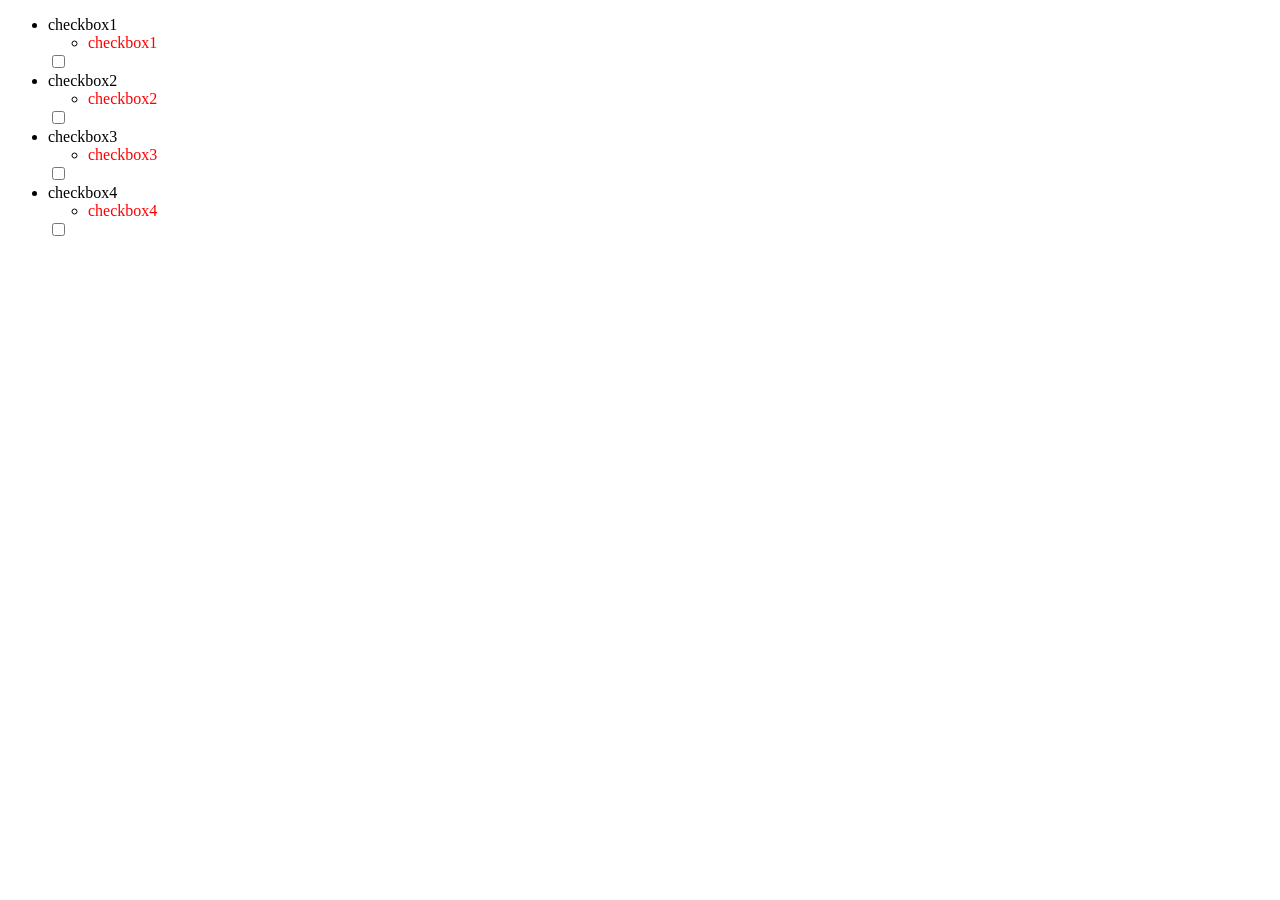
<file: to-do-list/index.html>
<!DOCTYPE html>
<html lang="en">

<head>
    <meta charset="utf-8">
    <title>Styled To-Do List</title>
    <link rel="stylesheet" href="styles.css">
</head>

<body>
<ul class="todo-list">

<li>
<label for="list1">checkbox1</label>
<ul class="sub-item">
<li><a href="#" class="sub-item-link" target="_blank">checkbox1</a></li>
</ul>
<input type="checkbox" id="list1">
</li>

<li>
<label for="list2">checkbox2</label>
<ul class="sub-item">
<li><a href="#" class="sub-item-link" target="_blank">checkbox2</a></li>
</ul>
<input type="checkbox" id="list2">
</li>

<li>
<label for="list3">checkbox3</label>
<ul class="sub-item">
<li><a href="#" class="sub-item-link" target="_blank">checkbox3</a></li>
</ul>
<input type="checkbox" id="list3">
</li>

<li>
<label for="list4">checkbox4</label>
<ul class="sub-item">
<li><a href="#" class="sub-item-link" target="_blank">checkbox4</a></li>
</ul>
<input type="checkbox" id="list4">
</li>

</ul>
</body>

</html>
</file>
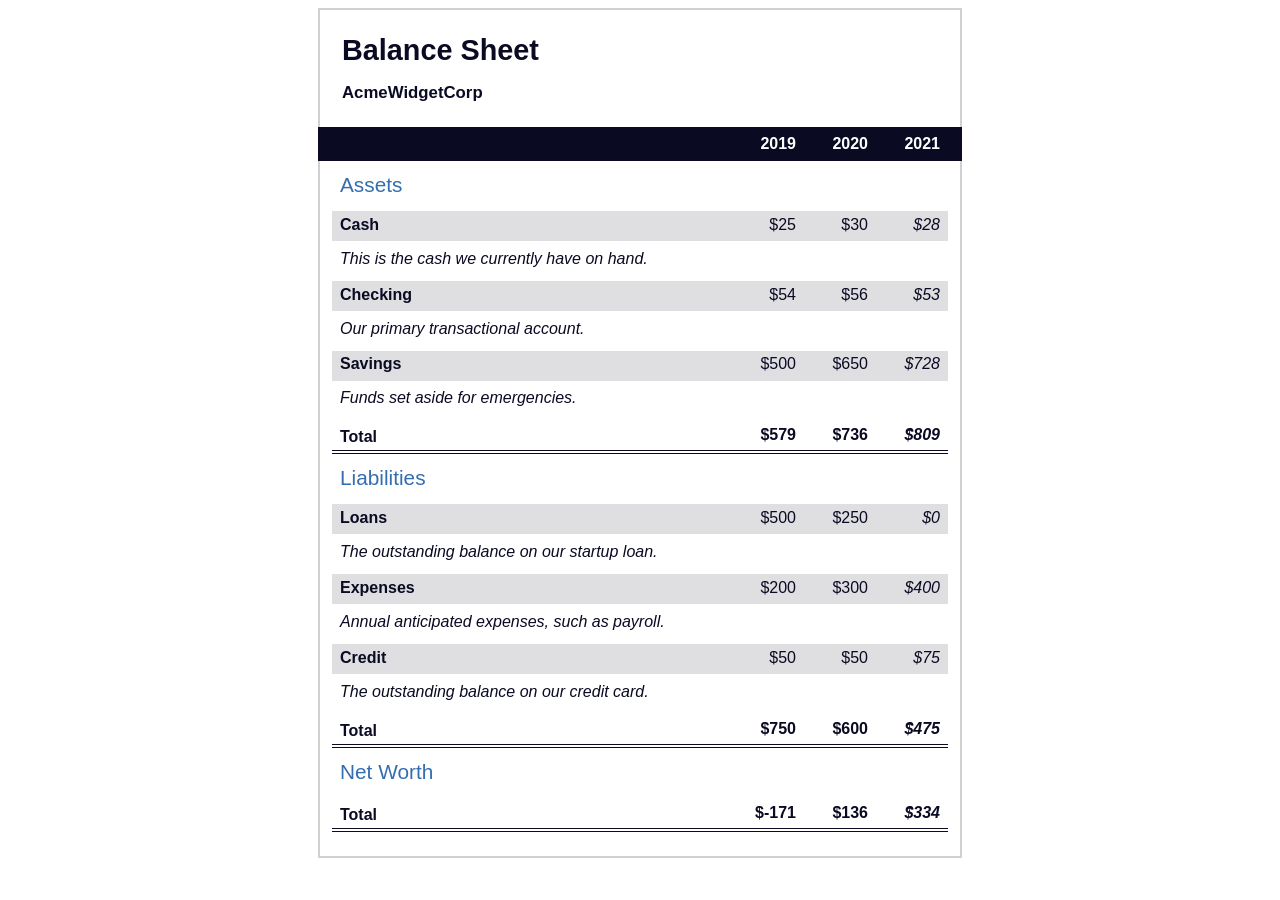
<file: workshops/balance-sheet/index.html>
<!DOCTYPE html>
<html lang="en">
  <head>
    <meta charset="UTF-8" />
    <meta name="viewport" content="width=device-width, initial-scale=1.0" />
    <title>Balance Sheet</title>
    <link rel="stylesheet" href="./styles.css" />
  </head>
  <body>
    <main>
      <section>
        <h1>
          <span class="flex">
            <span>AcmeWidgetCorp</span>
            <span>Balance Sheet</span>
          </span>
        </h1>
        <div id="years" aria-hidden="true">
          <span class="year">2019</span>
          <span class="year">2020</span>
          <span class="year">2021</span>
        </div>
        <div class="table-wrap">
          <table>
            <caption>
              Assets
            </caption>
            <thead>
              <tr>
                <td></td>
                <th><span class="sr-only year">2019</span></th>
                <th><span class="sr-only year">2020</span></th>
                <th class="current"><span class="sr-only year">2021</span></th>
              </tr>
            </thead>
            <tbody>
              <tr class="data">
                <th>Cash <span class="description">This is the cash we currently have on hand.</span></th>
                <td>$25</td>
                <td>$30</td>
                <td class="current">$28</td>
              </tr>
              <tr class="data">
                <th>Checking <span class="description">Our primary transactional account.</span></th>
                <td>$54</td>
                <td>$56</td>
                <td class="current">$53</td>
              </tr>
              <tr class="data">
                <th>Savings <span class="description">Funds set aside for emergencies.</span></th>
                <td>$500</td>
                <td>$650</td>
                <td class="current">$728</td>
              </tr>
              <tr class="total">
                <th>Total <span class="sr-only">Assets</span></th>
                <td>$579</td>
                <td>$736</td>
                <td class="current">$809</td>
              </tr>
            </tbody>
          </table>
          <table>
            <caption>
              Liabilities
            </caption>
            <thead>
              <tr>
                <td></td>
                <th><span class="sr-only">2019</span></th>
                <th><span class="sr-only">2020</span></th>
                <th><span class="sr-only">2021</span></th>
              </tr>
            </thead>
            <tbody>
              <tr class="data">
                <th>Loans <span class="description">The outstanding balance on our startup loan.</span></th>
                <td>$500</td>
                <td>$250</td>
                <td class="current">$0</td>
              </tr>
              <tr class="data">
                <th>Expenses <span class="description">Annual anticipated expenses, such as payroll.</span></th>
                <td>$200</td>
                <td>$300</td>
                <td class="current">$400</td>
              </tr>
              <tr class="data">
                <th>Credit <span class="description">The outstanding balance on our credit card.</span></th>
                <td>$50</td>
                <td>$50</td>
                <td class="current">$75</td>
              </tr>
              <tr class="total">
                <th>Total <span class="sr-only">Liabilities</span></th>
                <td>$750</td>
                <td>$600</td>
                <td class="current">$475</td>
              </tr>
            </tbody>
          </table>
          <table>
            <caption>
              Net Worth
            </caption>
            <thead>
              <tr>
                <td></td>
                <th><span class="sr-only">2019</span></th>
                <th><span class="sr-only">2020</span></th>
                <th><span class="sr-only">2021</span></th>
              </tr>
            </thead>
            <tbody>
              <tr class="total">
                <th>Total <span class="sr-only">Net Worth</span></th>
                <td>$-171</td>
                <td>$136</td>
                <td class="current">$334</td>
              </tr>
            </tbody>
          </table>
        </div>
      </section>
    </main>
  </body>
</html>
</file>
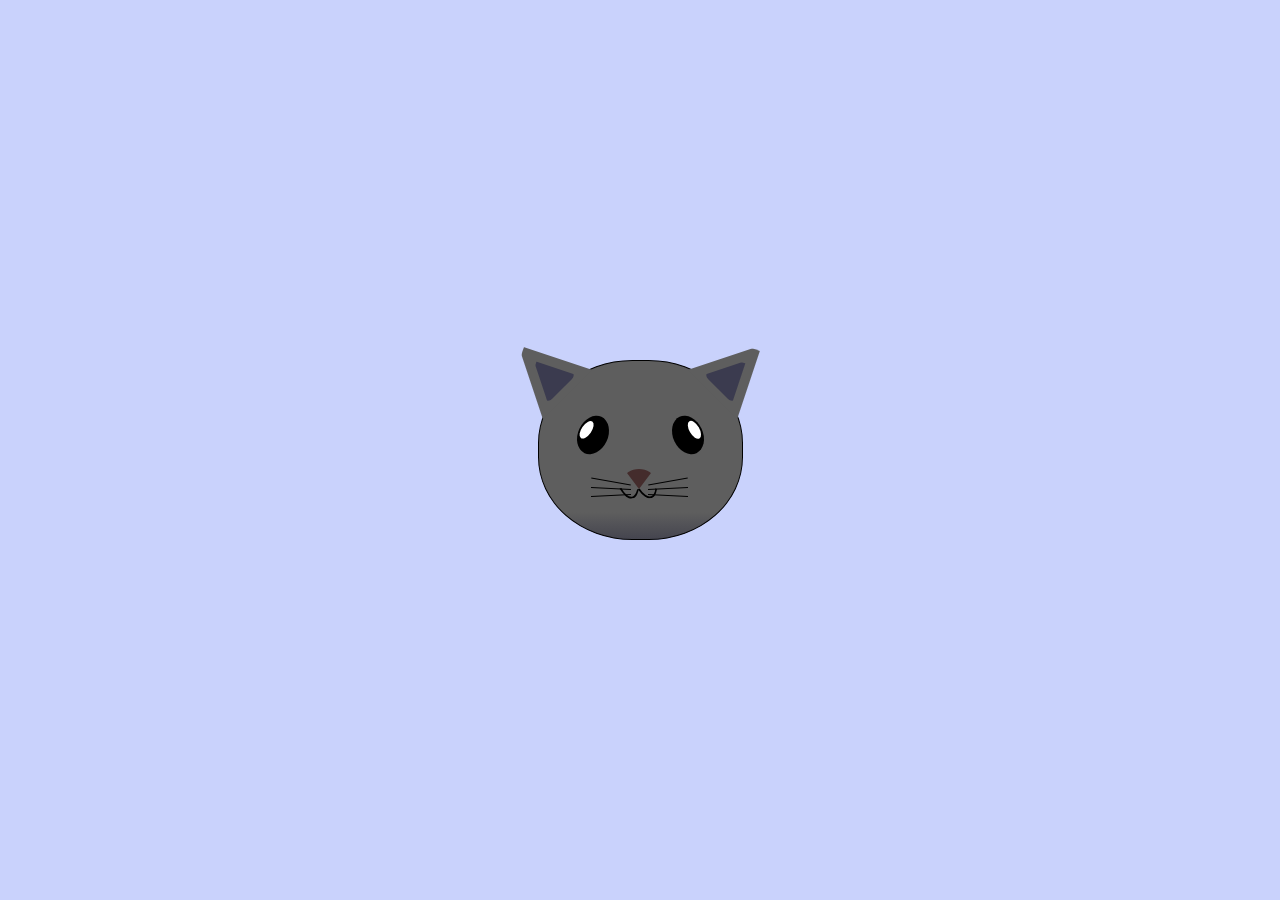
<file: workshops/cat-painting/index.html>
<!DOCTYPE html>
<html lang="en">
<head>
    <meta charset="UTF-8">
    <title>fCC Cat Painting</title>
    <link rel="stylesheet" href="./styles.css">
</head>
<body>
    <main>
      <div class="cat-head">
        <div class="cat-ears">
          <div class="cat-left-ear">
            <div class="cat-left-inner-ear"></div>
          </div>
          <div class="cat-right-ear">
            <div class="cat-right-inner-ear"></div>
          </div>
        </div>

        <div class="cat-eyes">
          <div class="cat-left-eye">
            <div class="cat-left-inner-eye"></div>
          </div>
          <div class="cat-right-eye">
            <div class="cat-right-inner-eye"></div>
          </div>
        </div>
        
        <div class="cat-nose"></div>

        <div class="cat-mouth">
          <div class="cat-mouth-line-left"></div>
          <div class="cat-mouth-line-right"></div>
        </div>

        <div class="cat-whiskers">
          <div class="cat-whiskers-left">
            <div class="cat-whisker-left-top"></div>
            <div class="cat-whisker-left-middle"></div>
            <div class="cat-whisker-left-bottom"></div>
          </div>
          <div class="cat-whiskers-right">
            <div class="cat-whisker-right-top"></div>
            <div class="cat-whisker-right-middle"></div>
            <div class="cat-whisker-right-bottom"></div>
          </div>
        </div>

      </div>
    </main>
</body>
</html>
</file>
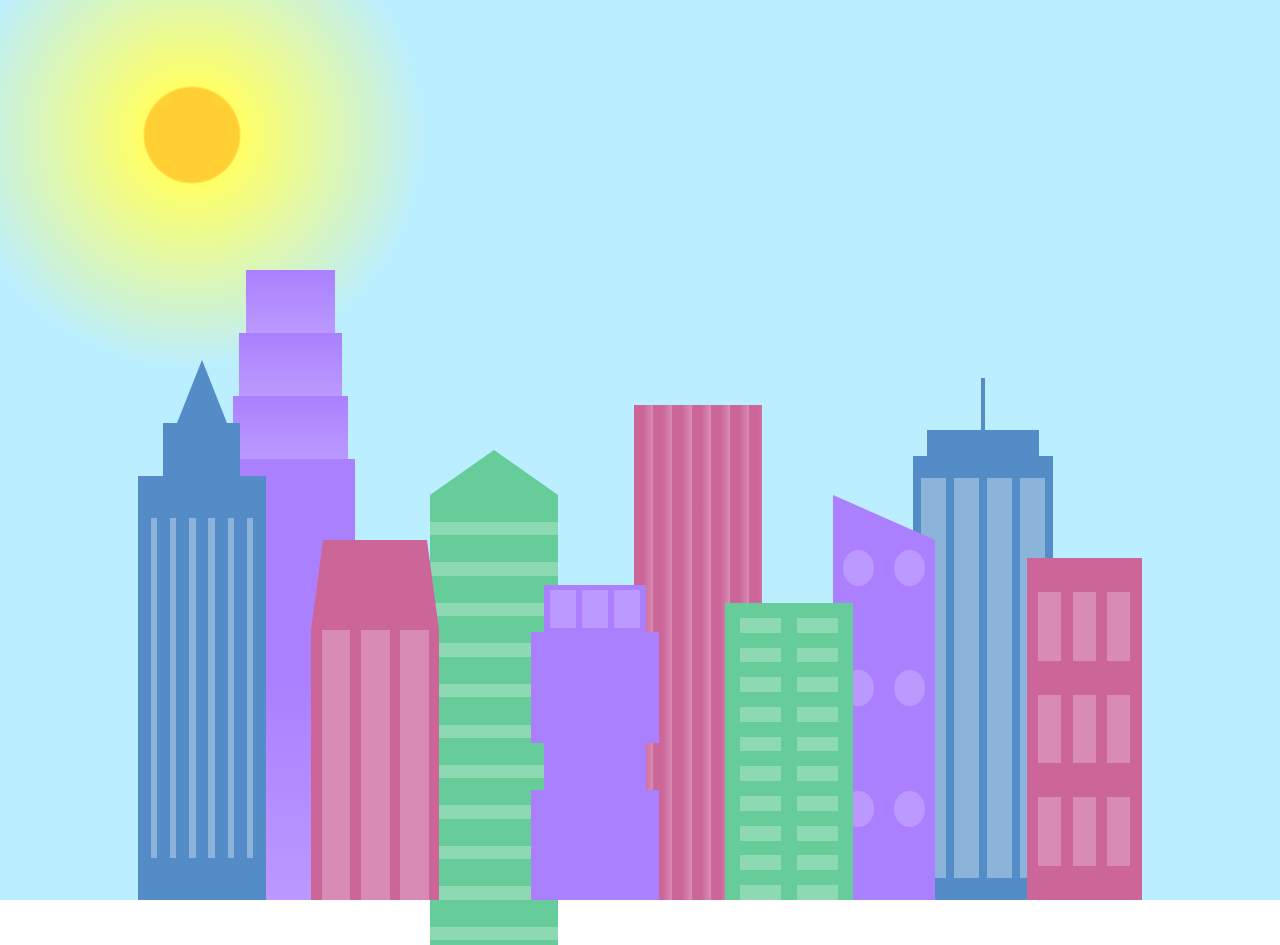
<file: workshops/city-skyline/index.html>
<!DOCTYPE html>
<html lang="en">    
  <head>
    <meta charset="UTF-8">
    <title>City Skyline</title>
    <link href="styles.css" rel="stylesheet" />   
  </head>

  <body>
    <div class="background-buildings sky">
      <div></div>
      <div></div>
      <div class="bb1 building-wrap">
        <div class="bb1a bb1-window"></div>
        <div class="bb1b bb1-window"></div>
        <div class="bb1c bb1-window"></div>
        <div class="bb1d"></div>
      </div>
      <div class="bb2">
        <div class="bb2a"></div>
        <div class="bb2b"></div>
      </div>
      <div class="bb3"></div>
      <div></div>
      <div class="bb4 building-wrap">
        <div class="bb4a"></div>
        <div class="bb4b"></div>
        <div class="bb4c window-wrap">
          <div class="bb4-window"></div>
          <div class="bb4-window"></div>
          <div class="bb4-window"></div>
          <div class="bb4-window"></div>
        </div>
      </div>
      <div></div>
      <div></div>
    </div>

    <div class="foreground-buildings">
      <div></div>
      <div></div>
      <div class="fb1 building-wrap">
        <div class="fb1a"></div>
        <div class="fb1b"></div>
        <div class="fb1c"></div>
      </div>
      <div class="fb2">
        <div class="fb2a"></div>
        <div class="fb2b window-wrap">
          <div class="fb2-window"></div>
          <div class="fb2-window"></div>
          <div class="fb2-window"></div>
        </div>
      </div>
      <div></div>
      <div class="fb3 building-wrap">
        <div class="fb3a window-wrap">
          <div class="fb3-window"></div>
          <div class="fb3-window"></div>
          <div class="fb3-window"></div>
        </div>
        <div class="fb3b"></div>
        <div class="fb3a"></div>
        <div class="fb3b"></div>
      </div>
      <div class="fb4">
        <div class="fb4a"></div>
        <div class="fb4b">
          <div class="fb4-window"></div>
          <div class="fb4-window"></div>
          <div class="fb4-window"></div>
          <div class="fb4-window"></div>
          <div class="fb4-window"></div>
          <div class="fb4-window"></div>
        </div>
      </div>
      <div class="fb5"></div>
      <div class="fb6"></div>
      <div></div>
      <div></div>
    </div>
  </body>
</html>
</file>
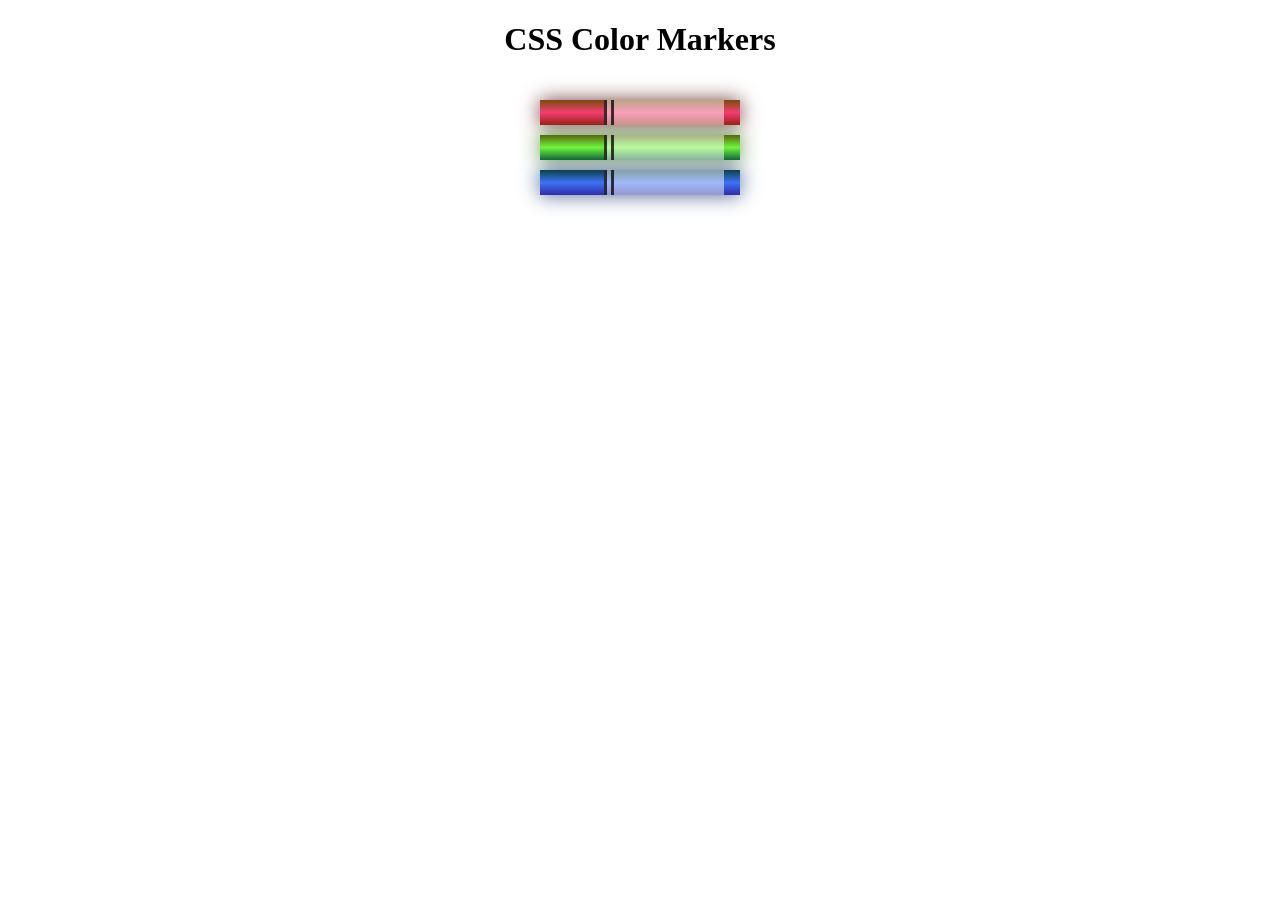
<file: workshops/colored-markers/index.html>
<!DOCTYPE html>
<html lang="en">
  <head>
    <meta charset="utf-8">
    <meta name="viewport" content="width=device-width, initial-scale=1.0">
    <title>Colored Markers</title>
    <link rel="stylesheet" href="styles.css">
  </head>
  <body>
    <h1>CSS Color Markers</h1>
    <div class="container">
      <div class="marker red">
        <div class="cap"></div>
        <div class="sleeve"></div>
      </div>
      <div class="marker green">
        <div class="cap"></div>
        <div class="sleeve"></div>
      </div>
      <div class="marker blue">
        <div class="cap"></div>
        <div class="sleeve"></div>
      </div>
    </div>
  </body>
</html>
</file>
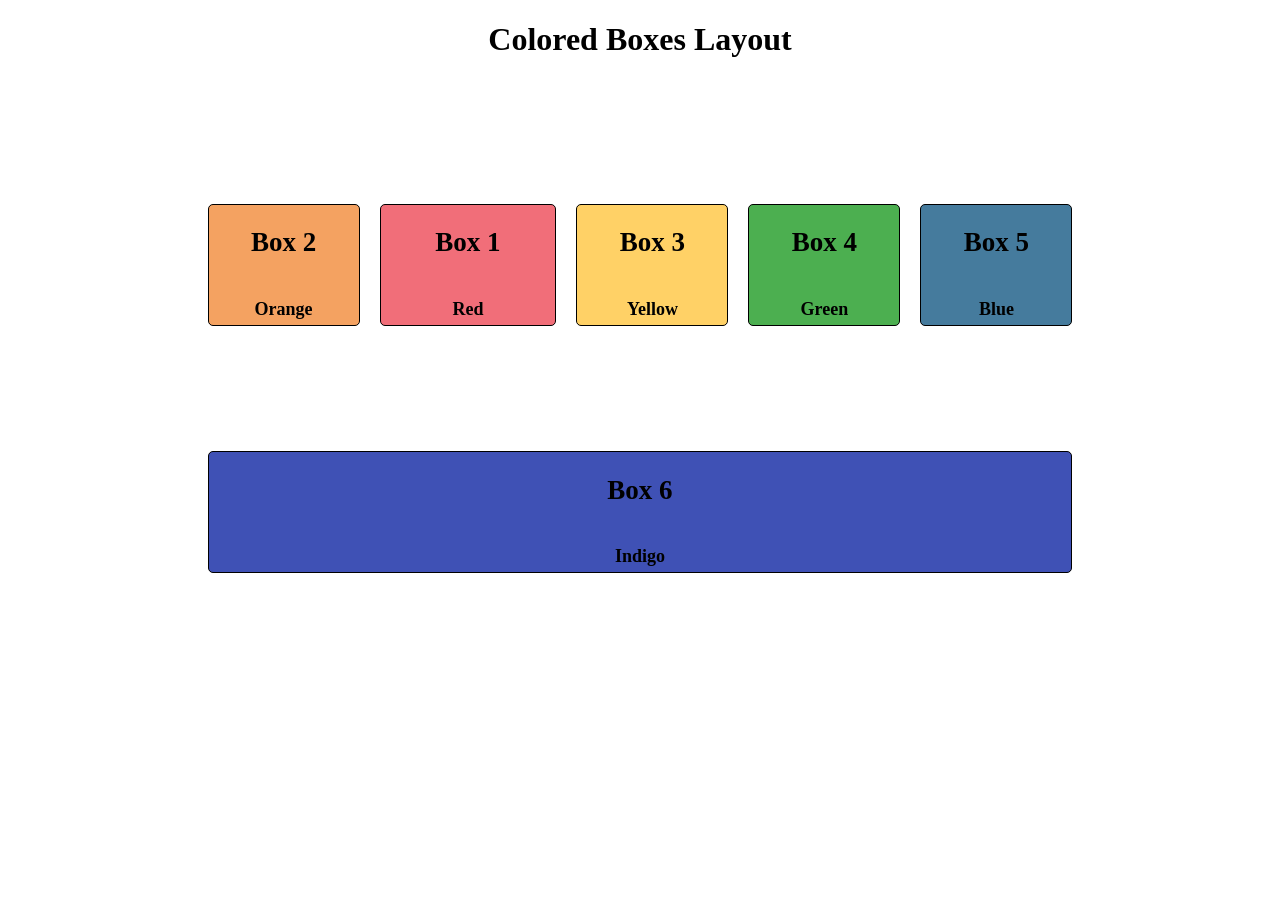
<file: workshops/colorful-boxes/index.html>
<!DOCTYPE html>
<html lang="en">
<head>
	<meta charset="UTF-8" />
	<meta name="viewport" content="width=device-width, initial-scale=1.0" />
	<title>Colored Boxes</title>
	<link rel="stylesheet" href="styles.css" />
</head>
<body>
	<header>
		<h1>Colored Boxes Layout</h1>
	</header>
	<div class="flex-container">
		<div class="box box1">
			<h2>Box 1</h2>
			<p>Red</p>
		</div>
		<div class="box box2">
			<h2>Box 2</h2>
			<p>Orange</p>
		</div>
		<div class="box box3">
			<h2>Box 3</h2>
			<p>Yellow</p>
		</div>
		<div class="box box4">
			<h2>Box 4</h2>
			<p>Green</p>
		</div>
		<div class="box box5">
			<h2>Box 5</h2>
			<p>Blue</p>
		</div>
		<div class="box box6">
			<h2>Box 6</h2>
			<p>Indigo</p>
		</div>
	</div>
</body>
</html>
</file>
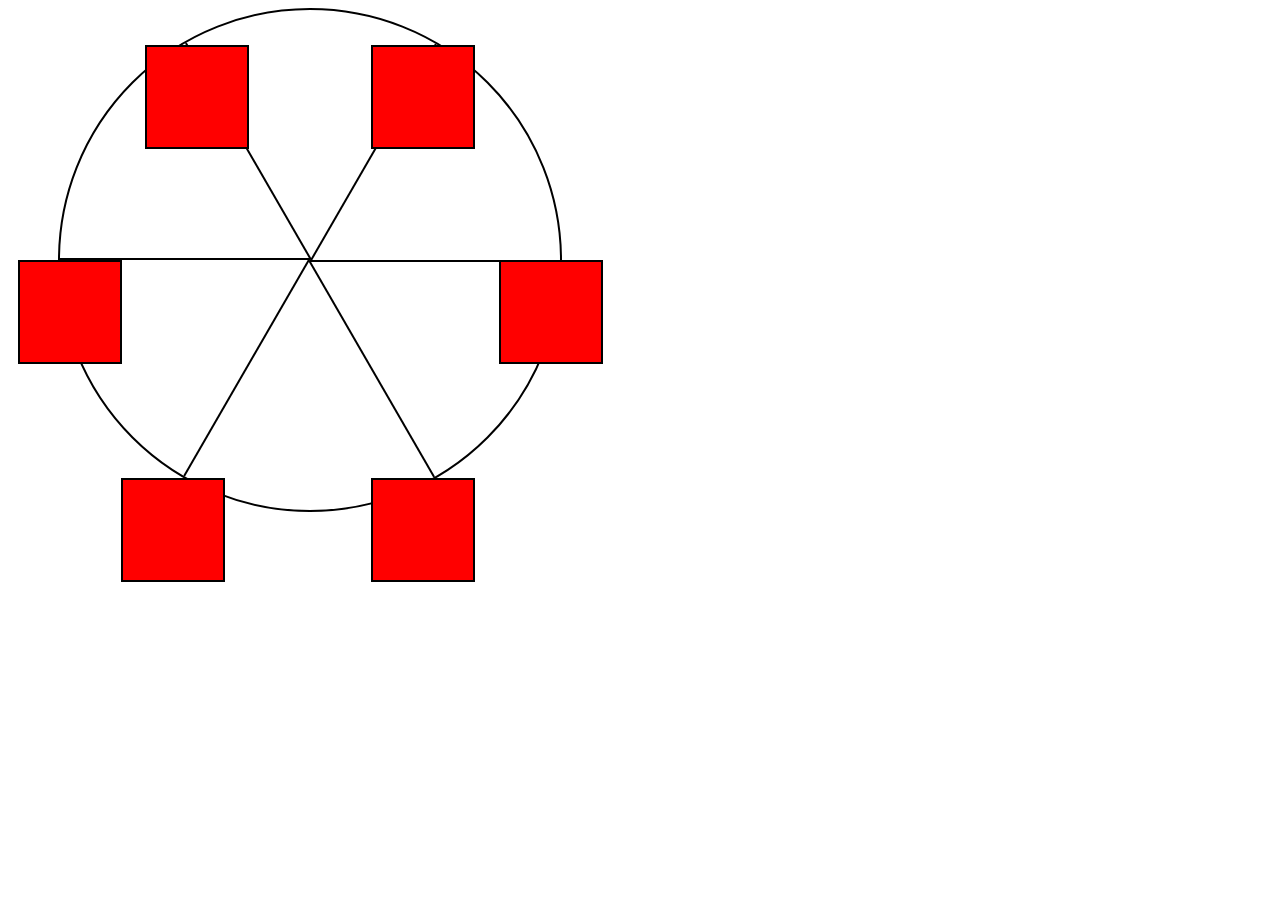
<file: workshops/ferries-wheel/index.html>
<!DOCTYPE html>
<html lang="en">
  <head>
    <meta charset="UTF-8">
    <title>Ferris Wheel</title>
    <link rel="stylesheet" href="./styles.css">
  </head>
  <body>
    <div class="wheel">
      <span class="line"></span>
      <span class="line"></span>
      <span class="line"></span>
      <span class="line"></span>
      <span class="line"></span>
      <span class="line"></span>

      <div class="cabin"></div>
      <div class="cabin"></div>
      <div class="cabin"></div>
      <div class="cabin"></div>
      <div class="cabin"></div>
      <div class="cabin"></div>
    </div>
  </body>
</html>
</file>
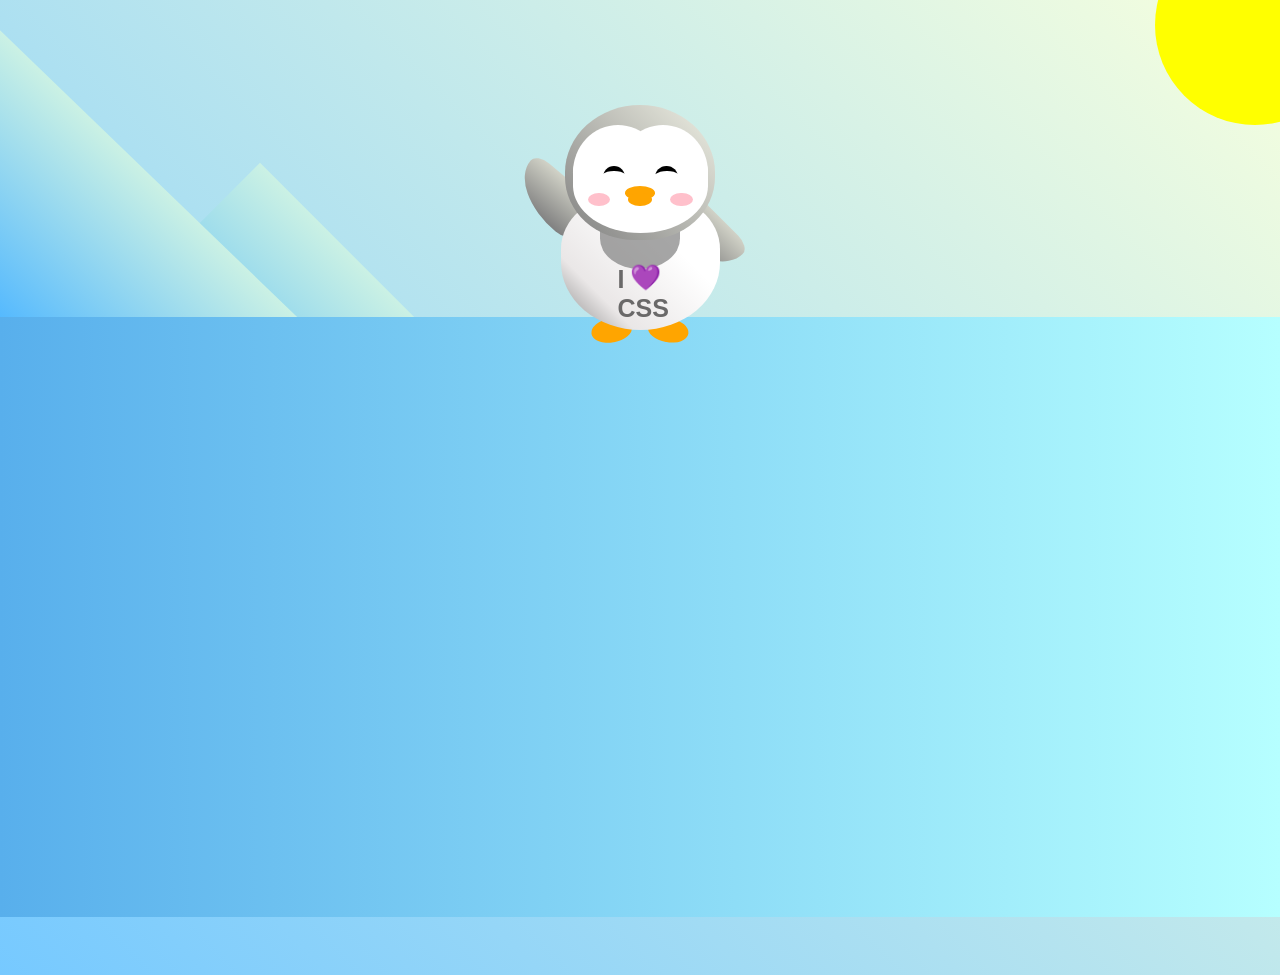
<file: workshops/flappy-penguin/index.html>
<!DOCTYPE html>
<html lang="en">
  <head>
    <meta charset="UTF-8" />
    <link rel="stylesheet" href="./styles.css" />
    <title>Penguin</title>
    <meta name="viewport" content="width=device-width, initial-scale=1.0" />
  </head>

  <body>
    <div class="left-mountain"></div>
    <div class="back-mountain"></div>
    <div class="sun"></div>
    <div class="penguin">
      <div class="penguin-head">
        <div class="face left"></div>
        <div class="face right"></div>
        <div class="chin"></div>
        <div class="eye left">
          <div class="eye-lid"></div>
        </div>
        <div class="eye right">
          <div class="eye-lid"></div>
        </div>
        <div class="blush left"></div>
        <div class="blush right"></div>
        <div class="beak top"></div>
        <div class="beak bottom"></div>
      </div>
      <div class="shirt">
        <div>💜</div>
        <p>I CSS</p>
      </div> 
      <div class="penguin-body">
        <div class="arm left"></div>
        <div class="arm right"></div>
        <div class="foot left"></div>
        <div class="foot right"></div>
      </div>
    </div>

    <div class="ground"></div>
  </body>
</html>
</file>
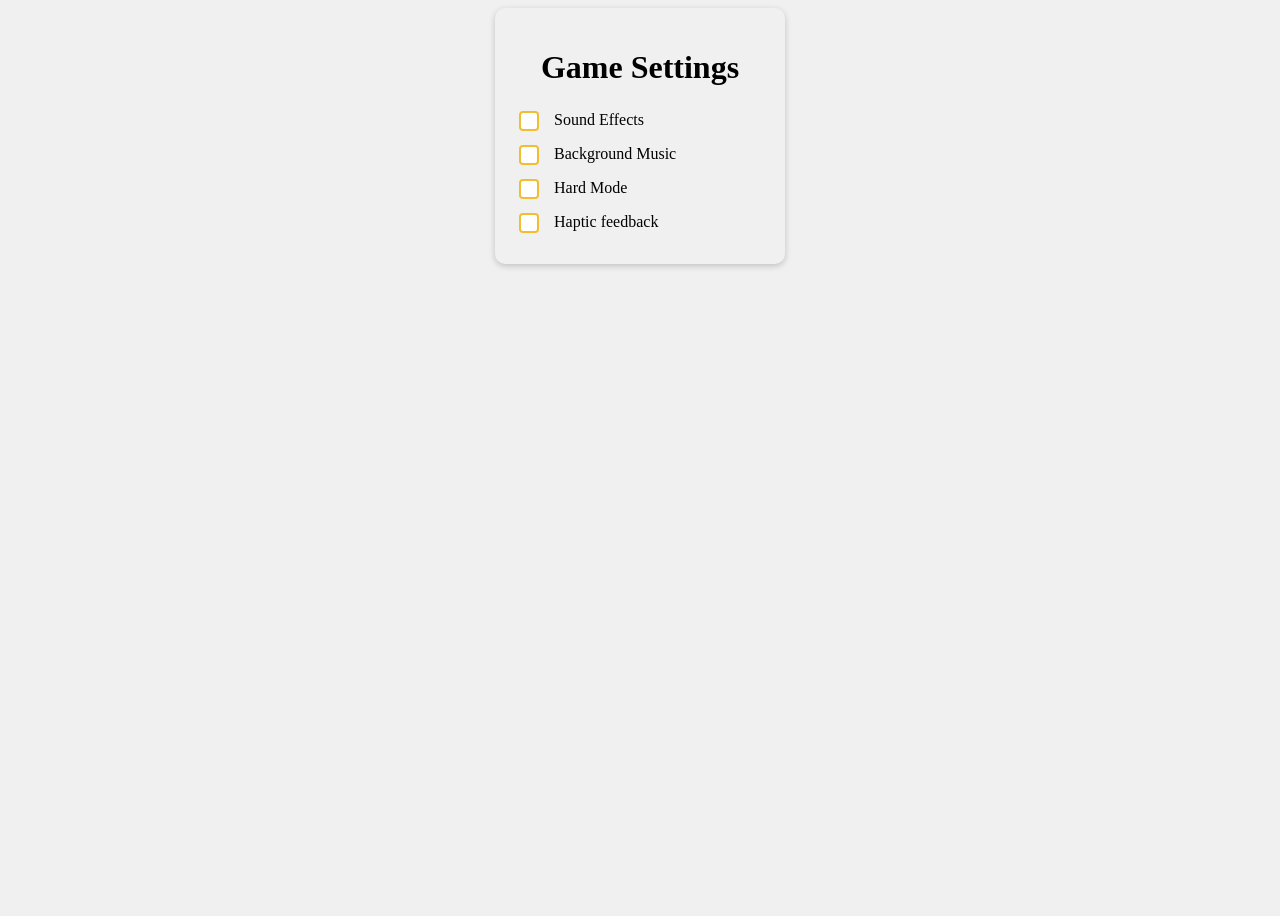
<file: workshops/game-setting-pannel/index.html>
<!DOCTYPE html>
<html lang="en">
  <head>
    <meta charset="UTF-8" />
    <meta name="viewport" content="width=device-width, initial-scale=1.0" />
    <title>Game Settings Panel</title>
    <link rel="stylesheet" href="styles.css" />
  </head>
  <body>
    <div class="settings-card">
      <h1>Game Settings</h1>
      <label> <input type="checkbox" />Sound Effects</label>
      <label> <input type="checkbox" />Background Music</label>
      <label> <input type="checkbox" />Hard Mode</label>
      <label> <input type="checkbox" />Haptic feedback</label>
    </div>
  </body>
</html>
</file>
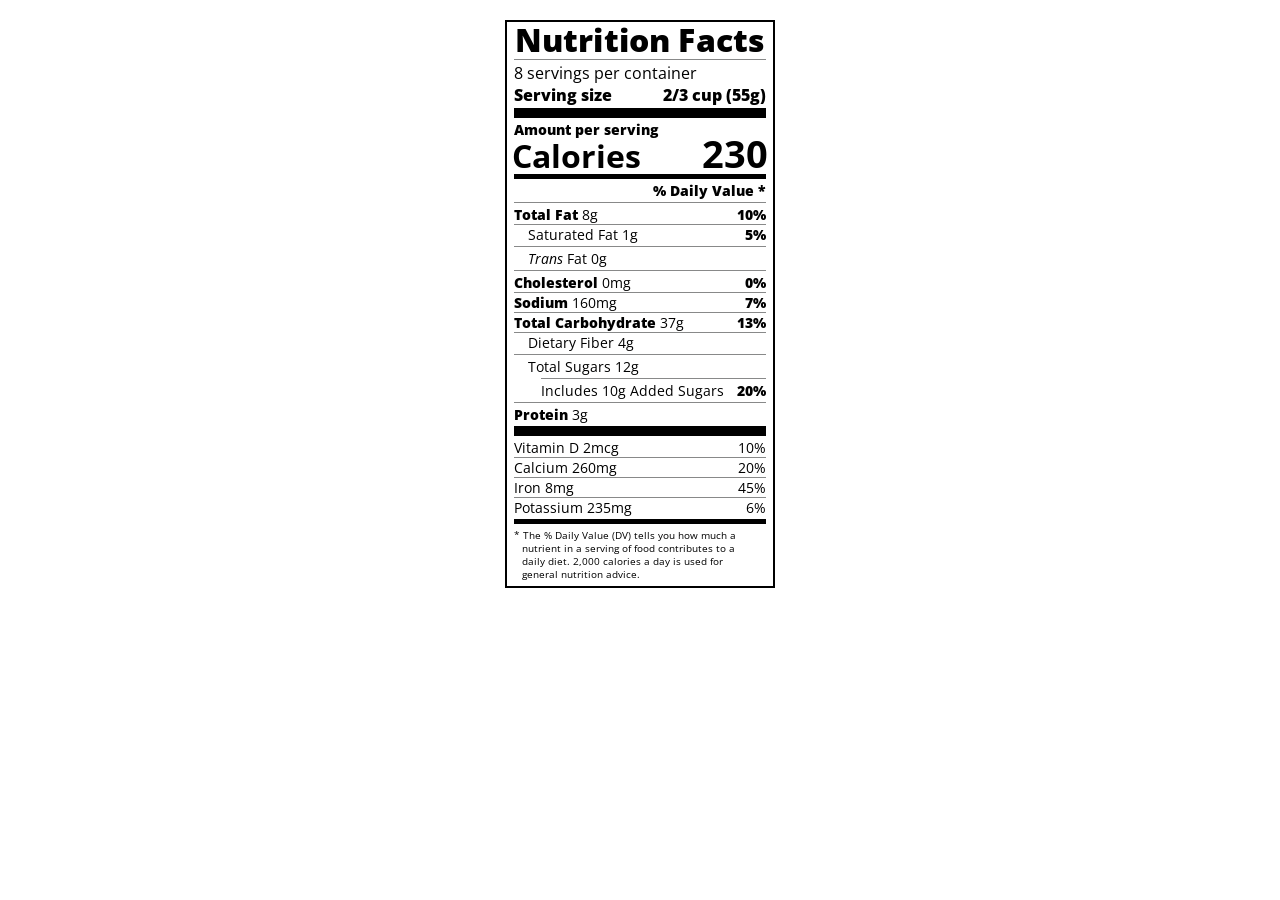
<file: workshops/nutritional-label/index.html>
<!DOCTYPE html>
<html lang="en">

<head>
  <meta charset="UTF-8">
  <title>Nutrition Label</title>
  <link href="https://fonts.googleapis.com/css?family=Open+Sans:400,700,800" rel="stylesheet">
  <link href="./styles.css" rel="stylesheet">
</head>

<body>
  <div class="label">
    <header>
      <h1 class="bold">Nutrition Facts</h1>
      <div class="divider"></div>
      <p>8 servings per container</p>
      <p class="bold">Serving size <span>2/3 cup (55g)</span></p>
    </header>
    <div class="divider large"></div>
    <div class="calories-info">
      <div class="left-container">
        <h2 class="bold small-text">Amount per serving</h2>
        <p>Calories</p>
      </div>
      <span>230</span>
    </div>
    <div class="divider medium"></div>
    <div class="daily-value small-text">
      <p class="bold right no-divider">% Daily Value *</p>
      <div class="divider"></div>
      <p><span><span class="bold">Total Fat</span> 8g</span> <span class="bold">10%</span></p>
      <p class="indent no-divider">Saturated Fat 1g <span class="bold">5%</span></p>
      <div class="divider"></div>
      <p class="indent no-divider"><span><i>Trans</i> Fat 0g</span></p>
      <div class="divider"></div>
      <p><span><span class="bold">Cholesterol</span> 0mg</span> <span class="bold">0%</span></p>
      <p><span><span class="bold">Sodium</span> 160mg</span> <span class="bold">7%</span></p>
      <p><span><span class="bold">Total Carbohydrate</span> 37g</span> <span class="bold">13%</span></p>
      <p class="indent no-divider">Dietary Fiber 4g</p>
      <div class="divider"></div>
      <p class="indent no-divider">Total Sugars 12g</p>
      <div class="divider double-indent"></div>
      <p class="double-indent no-divider">Includes 10g Added Sugars <span class="bold">20%</span></p>
      <div class="divider"></div>
      <p class="no-divider"><span><span class="bold">Protein</span> 3g</span></p>
      <div class="divider large"></div>
      <p>Vitamin D 2mcg <span>10%</span></p>
      <p>Calcium 260mg <span>20%</span></p>
      <p>Iron 8mg <span>45%</span></p>
      <p class="no-divider">Potassium 235mg <span>6%</span></p>
    </div>
    <div class="divider medium"></div>
    <p class="note">* The % Daily Value (DV) tells you how much a nutrient in a serving of food contributes to a daily
      diet. 2,000 calories a day is used for general nutrition advice.</p>
  </div>
</body>
</html>
</file>
<file: to-do-list/styles.css>
a {
  text-decoration: none;
}
a:link {
  color: red;

}
a:visited {
  color: green;
}
a:hover {
  color: brown;
}
a:focus {
  outline-width: 2px;
outline-color: orange;
outline-style: dashed;
}
a:active {
  color: purple;
}
</file>
<file: workshops/balance-sheet/styles.css>
span[class~="sr-only"] {
  border: 0 !important;
  clip: rect(1px, 1px, 1px, 1px) !important;
  clip-path: inset(50%) !important;
  height: 1px !important;
  width: 1px !important;
  position: absolute !important;
  overflow: hidden !important;
  white-space: nowrap !important;
  padding: 0 !important;
  margin: -1px !important;
}

html {
  box-sizing: border-box;
}

body {
  font-family: sans-serif;
  color: #0a0a23;
}

h1 {
  max-width: 37.25rem;
  margin: 0 auto;
  padding: 1.5rem 1.25rem;
}

h1 .flex {
  display: flex;
  flex-direction: column-reverse;
  gap: 1rem;
}

h1 .flex span:first-of-type {
  font-size: 0.7em;
}

h1 .flex span:last-of-type {
  font-size: 1.2em;
}

section {
  max-width: 40rem;
  margin: 0 auto;
  border: 2px solid #d0d0d5;
}

#years {
  display: flex;
  justify-content: flex-end;
  position: sticky;
  z-index: 999;
  top: 0;
  background: #0a0a23;
  color: #fff;
  padding: 0.5rem calc(1.25rem + 2px) 0.5rem 0;
  margin: 0 -2px;
}

#years span[class] {
  font-weight: bold;
  width: 4.5rem;
  text-align: right;
}

.table-wrap {
  padding: 0 0.75rem 1.5rem 0.75rem;
}

table {
  border-collapse: collapse;
  border: 0;
  width: 100%;
  position: relative;
  margin-top: 3rem;
}

table caption {
  color: #356eaf;
  font-size: 1.3em;
  font-weight: normal;
  position: absolute;
  top: -2.25rem;
  left: 0.5rem;
}

tbody td {
  width: 100vw;
  min-width: 4rem;
  max-width: 4rem;
}

tbody th {
  width: calc(100% - 12rem);
}

tr[class="total"] {
  border-bottom: 4px double #0a0a23;
  font-weight: bold;
}

tr[class="total"] th {
  text-align: left;
  padding: 0.5rem 0 0.25rem 0.5rem;
}

tr.total td {
  text-align: right;
  padding: 0 0.25rem;
}

tr.total td:nth-of-type(3) {
  padding-right: 0.5rem;
}

tr.total:hover {
  background-color: #99c9ff;
}

td.current {
  font-style: italic;
}

tr.data {
  background-image: linear-gradient(to bottom, #dfdfe2 1.845rem, white 1.845rem);
}

tr.data th {
  text-align: left;
  padding-top: 0.3rem;
  padding-left: 0.5rem;
}

tr.data th .description {
  display: block;
  font-weight: normal;
  font-style: italic;
  padding: 1rem 0 0.75rem;
  margin-right: -13.5rem;
}

tr.data td {
  vertical-align: top;
  padding: 0.3rem 0.25rem 0;
  text-align: right;
}

tr.data td:last-of-type {
padding-right: 0.5rem;  
}
</file>
<file: workshops/cat-painting/styles.css>
* {
  box-sizing: border-box;
}

body {
  background-color: #c9d2fc;
}

.cat-head {
  position: absolute;
  right: 0;
  left: 0;
  top: 0;
  bottom: 0;
  margin: auto;
  background: linear-gradient(#5e5e5e 85%, #45454f 100%);
  width: 205px;
  height: 180px;
  border: 1px solid #000;
  border-radius: 46%;
}

.cat-left-ear {
  position: absolute;
  top: -26px;
  left: -31px;
  z-index: 1;
  border-top-left-radius: 90px;
  border-top-right-radius: 10px;
  transform: rotate(-45deg);
  border-left: 35px solid transparent;
  border-right: 35px solid transparent;
  border-bottom: 70px solid #5e5e5e;
}

.cat-right-ear {
  position: absolute;
  top: -26px;
  left: 163px;
  z-index: 1;
  transform: rotate(45deg);
  border-top-left-radius: 90px;
  border-top-right-radius: 10px;
  border-left: 35px solid transparent;
  border-right: 35px solid transparent;
  border-bottom: 70px solid #5e5e5e;
}

.cat-left-inner-ear {
  position: absolute;
  top: 22px;
  left: -20px;
  border-top-left-radius: 90px;
  border-top-right-radius: 10px;
  border-bottom-right-radius: 40%;
  border-bottom-left-radius: 40%;
  border-left: 20px solid transparent;
  border-right: 20px solid transparent;
  border-bottom: 40px solid #3b3b4f;
}

.cat-right-inner-ear {
  position: absolute;
  top: 22px;
  left: -20px;
  border-top-left-radius: 90px;
  border-top-right-radius: 10px;
  border-bottom-right-radius: 40%;
  border-bottom-left-radius: 40%;
  border-left: 20px solid transparent;
  border-right: 20px solid transparent;
  border-bottom: 40px solid #3b3b4f;
}

.cat-left-eye {
  position: absolute;
  top: 54px;
  left: 39px;
  border-radius: 60%;
  transform: rotate(25deg);
  width: 30px;
  height: 40px;
  background-color: #000;
}

.cat-right-eye {
  position: absolute;
  top: 54px;
  left: 134px;
  border-radius: 60%;
  transform: rotate(-25deg);
  width: 30px;
  height: 40px;
  background-color: #000;
}

.cat-left-inner-eye {
  position: absolute;
  top: 8px;
  left: 2px;
  width: 10px;
  height: 20px;
  transform: rotate(10deg);
  background-color: #fff;
  border-radius: 60%;
}

.cat-right-inner-eye {
  position: absolute;
  top: 8px;
  left: 18px;
  transform: rotate(-5deg);
  width: 10px;
  height: 20px;
  background-color: #fff;
  border-radius: 60%;
}

.cat-nose {
  position: absolute;
  top: 108px;
  left: 85px;
  border-top-left-radius: 50%;
  border-bottom-right-radius: 50%;
  border-bottom-left-radius: 50%;
  transform: rotate(180deg);
  border-left: 15px solid transparent;
  border-right: 15px solid transparent;
  border-bottom: 20px solid #442c2c;
}

.cat-mouth div {
  width: 30px;
  height: 50px;
  border: 2px solid #000;
  border-radius: 190%/190px 150px 0 0;
  border-color: black transparent transparent transparent;
}

.cat-mouth-line-left {
  position: absolute;
  top: 88px;
  left: 74px;
  transform: rotate(170deg);
}

.cat-mouth-line-right {
  position: absolute;
  top: 88px;
  left: 91px;
  transform: rotate(165deg);
}

.cat-whiskers-left div {
  width: 40px;
  height: 1px;
  background-color: #000;
}

.cat-whiskers-right div {
  width: 40px;
  height: 1px;
  background-color: #000;
}

.cat-whisker-left-top {
  position: absolute;
  top: 120px;
  left: 52px;
  transform: rotate(10deg);
}

.cat-whisker-left-middle {
  position: absolute;
  top: 127px;
  left: 52px;
  transform: rotate(3deg);
}

.cat-whisker-left-bottom {
  position: absolute;
  top: 134px;
  left: 52px;
  transform: rotate(-3deg);
}

.cat-whisker-right-top {
  position: absolute;
  top: 120px;
  left: 109px;
  transform: rotate(-10deg);
}

.cat-whisker-right-middle {
  position: absolute;
  top: 127px;
  left: 109px;
  transform: rotate(-3deg);
}

.cat-whisker-right-bottom {
  position: absolute;
  top: 134px;
  left: 109px;
  transform: rotate(3deg);
}
</file>
<file: workshops/city-skyline/styles.css>
:root {
  --building-color1: #aa80ff;
  --building-color2: #66cc99;
  --building-color3: #cc6699;
  --building-color4: #538cc6;
  --window-color1: #bb99ff;
  --window-color2: #8cd9b3;
  --window-color3: #d98cb3;
  --window-color4: #8cb3d9;
}

* {
  box-sizing: border-box;
}

body {
  height: 100vh;
  margin: 0;
  overflow: hidden;
}

.background-buildings, .foreground-buildings {
  width: 100%;
  height: 100%;
  display: flex;
  align-items: flex-end;
  justify-content: space-evenly;
  position: absolute;
  top: 0;
}

.building-wrap {
  display: flex;
  flex-direction: column;
  align-items: center;
}

.window-wrap {
  display: flex;
  align-items: center;
  justify-content: space-evenly;
}

.sky {
  background: radial-gradient(
      closest-corner circle at 15% 15%,
      #ffcf33,
      #ffcf33 20%,
      #ffff66 21%,
      #bbeeff 100%
    );
}

/* BACKGROUND BUILDINGS - "bb" stands for "background building" */
.bb1 {
  width: 10%;
  height: 70%;
}

.bb1a {
  width: 70%;
}
  
.bb1b {
  width: 80%;
}
  
.bb1c {
  width: 90%;
}

.bb1d {
  width: 100%;
  height: 70%;
  background: linear-gradient(
      var(--building-color1) 50%,
      var(--window-color1)
    );
}

.bb1-window {
  height: 10%;
  background: linear-gradient(
      var(--building-color1),
      var(--window-color1)
    );
}

.bb2 {
  width: 10%;
  height: 50%;
}

.bb2a {
  border-bottom: 5vh solid var(--building-color2);
  border-left: 5vw solid transparent;
  border-right: 5vw solid transparent;
}

.bb2b {
  width: 100%;
  height: 100%;
  background: repeating-linear-gradient(
      var(--building-color2),
      var(--building-color2) 6%,
      var(--window-color2) 6%,
      var(--window-color2) 9%
    );
}

.bb3 {
  width: 10%;
  height: 55%;
  background: repeating-linear-gradient(
      90deg,
      var(--building-color3),
      var(--building-color3),
      var(--window-color3) 15%
    );
}

.bb4 {
  width: 11%;
  height: 58%;
}

.bb4a {
  width: 3%;
  height: 10%;
  background-color: var(--building-color4);
}

.bb4b {
  width: 80%;
  height: 5%;
  background-color: var(--building-color4);
}
  
.bb4c {
  width: 100%;
  height: 85%;
  background-color: var(--building-color4);
}

.bb4-window {
  width: 18%;
  height: 90%;
  background-color: var(--window-color4);
}

/* FOREGROUND BUILDINGS - "fb" stands for "foreground building" */
.fb1 {
  width: 10%;
  height: 60%;
}

.fb1a {
  border-bottom: 7vh solid var(--building-color4);
  border-left: 2vw solid transparent;
  border-right: 2vw solid transparent;
}

.fb1b {
  width: 60%;
  height: 10%;
  background-color: var(--building-color4);
}
  
.fb1c {
  width: 100%;
  height: 80%;
  background: repeating-linear-gradient(
      90deg,
      var(--building-color4),
      var(--building-color4) 10%,
      transparent 10%,
      transparent 15%
    ),
    repeating-linear-gradient(
      var(--building-color4),
      var(--building-color4) 10%,
      var(--window-color4) 10%,
      var(--window-color4) 90%
    );
}

.fb2 {
  width: 10%;
  height: 40%;
}

.fb2a {
  width: 100%;
  border-bottom: 10vh solid var(--building-color3);
  border-left: 1vw solid transparent;
  border-right: 1vw solid transparent;
}

.fb2b {
  width: 100%;
  height: 75%;
  background-color: var(--building-color3);
}

.fb2-window {
  width: 22%;
  height: 100%;
  background-color: var(--window-color3);
}

.fb3 {
  width: 10%;
  height: 35%;
}
  
.fb3a {
  width: 80%;
  height: 15%;
  background-color: var(--building-color1);
}
  
.fb3b {
  width: 100%;
  height: 35%;
  background-color: var(--building-color1);
}

.fb3-window {
  width: 25%;
  height: 80%;
  background-color: var(--window-color1);
}

.fb4 {
  width: 8%;
  height: 45%;
  position: relative;
  left: 10%;
}

.fb4a {
  border-top: 5vh solid transparent;
  border-left: 8vw solid var(--building-color1);
}

.fb4b {
  width: 100%;
  height: 89%;
  background-color: var(--building-color1);
  display: flex;
  flex-wrap: wrap;
}

.fb4-window {
  width: 30%;
  height: 10%;
  border-radius: 50%;
  background-color: var(--window-color1);
  margin: 10%;
}

.fb5 {
  width: 10%;
  height: 33%;
  position: relative;
  right: 10%;
  background: repeating-linear-gradient(
      var(--building-color2),
      var(--building-color2) 5%,
      transparent 5%,
      transparent 10%
    ),
    repeating-linear-gradient(
      90deg,
      var(--building-color2),
      var(--building-color2) 12%,
      var(--window-color2) 12%,
      var(--window-color2) 44%
    );
}

.fb6 {
  width: 9%;
  height: 38%;
  background: repeating-linear-gradient(
      90deg,
      var(--building-color3),
      var(--building-color3) 10%,
      transparent 10%,
      transparent 30%
    ),
    repeating-linear-gradient(
      var(--building-color3),
      var(--building-color3) 10%,
      var(--window-color3) 10%,
      var(--window-color3) 30%
    );
}

@media (max-width: 1000px) {
  :root {
    --window-color1: #777;
    --window-color2: #777;
    --window-color3: #777;
    --window-color4: #777;
  }
  .sky {
    background: radial-gradient(
        closest-corner circle at 15% 15%,
        #ccc,
        #ccc 20%,
        #445 21%,
        #223 100%
      );
  }
}
</file>
<file: workshops/colored-markers/styles.css>
h1 {
  text-align: center;
}

.container {
  background-color: rgb(255, 255, 255);
  padding: 10px 0;
}

.marker {
  width: 200px;
  height: 25px;
  margin: 10px auto;
}

.cap {
  width: 60px;
  height: 25px;
}

.sleeve {
  width: 110px;
  height: 25px;
  background-color: rgba(255, 255, 255, 0.5);
  border-left: 10px double rgba(0, 0, 0, 0.75);
}

.cap, .sleeve {
  display: inline-block;
}

.red {
  background: linear-gradient(rgb(122, 74, 14), rgb(245, 62, 113), rgb(162, 27, 27));
  box-shadow: 0 0 20px 0 rgba(83, 14, 14, 0.8);
}

.green {
  background: linear-gradient(#55680D, #71F53E, #116C31);
  box-shadow: 0 0 20px 0 #3B7E20CC;
}

.blue {
  background: linear-gradient(hsl(186, 76%, 16%), hsl(223, 90%, 60%), hsl(240, 56%, 42%));
  box-shadow: 0 0 20px 0 hsla(223, 59%, 31%, 0.8);
}
</file>
<file: workshops/colorful-boxes/styles.css>
h1 {
  text-align: center;
  margin-bottom: 10px;
}

.box {
  max-height: 120px;
  color: #000;
  border: 1px solid #000;
  display: flex;
  flex: 0 0 150px;
  flex-direction: column;
  align-items: center;
  margin: 10px;
  font-weight: bold;
  font-size: 1.125rem;
  border-radius: 5px;
  order: 0; 
}

.flex-container {
  display: flex;
  flex-wrap: wrap;
  width: 70%;
  height: 600px;
  padding: 10px;
  margin: 20px auto;
  align-content: space-evenly;
}

.box1 {
  background: #f16e79;
  order: 1; 
  flex-grow: 1;
}

.box2 {
  background: #f4a261;
  order: 0; 
}

.box3 {
  background: #ffd166;
  order: 2;
  flex-shrink: 3; 
}

.box4 {
  background: #4caf50;
  order: 3; 
}

.box5 {
  background: #457b9d;
  order: 4;
}

.box6 {
  background: #3f51b5;
  order: 5;
  flex: 1 0 0;
}
</file>
<file: workshops/ferries-wheel/styles.css>
.wheel {
  border: 2px solid black;
  border-radius: 50%;
  margin-left: 50px;
  position: absolute;
  height: 55vw;
  width: 55vw;
  max-width: 500px;
  max-height: 500px;
  animation-name: wheel;
  animation-duration: 10s;
  animation-iteration-count: infinite;
  animation-timing-function: linear;
}

.line {
  background-color: black;
  width: 50%;
  height: 2px;
  position: absolute;
  top: 50%;
  left: 50%;
  transform-origin: 0% 0%;
}

.line:nth-of-type(2) {
  transform: rotate(60deg);
}
.line:nth-of-type(3) {
  transform: rotate(120deg);
}
.line:nth-of-type(4) {
  transform: rotate(180deg);
}
.line:nth-of-type(5) {
  transform: rotate(240deg);
}
.line:nth-of-type(6) {
  transform: rotate(300deg);
}

.cabin {
  background-color: red;
  width: 20%;
  height: 20%;
  position: absolute;
  border: 2px solid;
  transform-origin: 50% 0%;
  animation: cabins 10s ease-in-out infinite;
}

.cabin:nth-of-type(1) {
  right: -8.5%;
  top: 50%;
}
.cabin:nth-of-type(2) {
  right: 17%;
  top: 93.5%;
}
.cabin:nth-of-type(3) {
  right: 67%;
  top: 93.5%;
}
.cabin:nth-of-type(4) {
  left: -8.5%;
  top: 50%;
}
.cabin:nth-of-type(5) {
  left: 17%;
  top: 7%;
}
.cabin:nth-of-type(6) {
  right: 17%;
  top: 7%;
}

@keyframes wheel {
   0% {
     transform: rotate(0deg);
   }
   100% {
     transform: rotate(360deg);
   }
}

@keyframes cabins {
  0% {
    transform: rotate(0deg);
  }
  25% {
    background-color: yellow;
  }
  50% {
    background-color: purple;
  }
  75% {
    background-color:  yellow;
  }
  100% {
    transform: rotate(-360deg);
  }
}
</file>
<file: workshops/flappy-penguin/styles.css>
:root {
  --penguin-face: white;
  --penguin-picorna: orange;
  --penguin-skin: gray;
}

body {
  background: linear-gradient(45deg, rgb(118, 201, 255), rgb(247, 255, 222));
  margin: 0;
  padding: 0;
  width: 100%;
  height: 100vh;
  overflow: hidden;
}

.left-mountain {
  width: 300px;
  height: 300px;
  background: linear-gradient(rgb(203, 241, 228), rgb(80, 183, 255));
  position: absolute;
  transform: skew(0deg, 44deg);
  z-index: 2;
  margin-top: 100px;
}

.back-mountain {
  width: 300px;
  height: 300px;
  background: linear-gradient(rgb(203, 241, 228), rgb(47, 170, 255));
  position: absolute;
  z-index: 1;
  transform: rotate(45deg);
  left: 110px;
  top: 225px;
}

.sun {
  width: 200px;
  height: 200px;
  background-color: yellow;
  position: absolute;
  border-radius: 50%;
  top: -75px;
  right: -75px;
}

.penguin {
  width: 300px;
  height: 300px;
  margin: auto;
  margin-top: 75px;
  z-index: 4;
  position: relative;
  transition: transform 1s ease-in-out 0ms;
}

.penguin * {
  position: absolute;
}

.penguin:active {
  transform: scale(1.5);
  cursor: not-allowed;
}

.penguin-head {
  width: 50%;
  height: 45%;
  background: linear-gradient(
    45deg,
    var(--penguin-skin),
    rgb(239, 240, 228)
  );
  border-radius: 70% 70% 65% 65%;
  top: 10%;
  left: 25%;
  z-index: 1;
}

.face {
  width: 60%;
  height: 70%;
  background-color: var(--penguin-face);
  border-radius: 70% 70% 60% 60%;
  top: 15%;
}

.face.left {
  left: 5%;
}

.face.right {
  right: 5%;
}

.chin {
  width: 90%;
  height: 70%;
  background-color: var(--penguin-face);
  top: 25%;
  left: 5%;
  border-radius: 70% 70% 100% 100%;
}

.eye {
  width: 15%;
  height: 17%;
  background-color: black;
  top: 45%;
  border-radius: 50%;
}

.eye.left {
  left: 25%;
}

.eye.right {
  right: 25%;
}

.eye-lid {
  width: 150%;
  height: 100%;
  background-color: var(--penguin-face);
  top: 25%;
  left: -23%;
  border-radius: 50%;
}

.blush {
  width: 15%;
  height: 10%;
  background-color: pink;
  top: 65%;
  border-radius: 50%;
}

.blush.left {
  left: 15%;
}

.blush.right {
  right: 15%;
}

.beak {
  height: 10%;
  background-color: var(--penguin-picorna);
  border-radius: 50%;
}

.beak.top {
  width: 20%;
  top: 60%;
  left: 40%;
}

.beak.bottom {
  width: 16%;
  top: 65%;
  left: 42%;
}

.shirt {
  font: bold 25px Helvetica, sans-serif;
  top: 165px;
  left: 127.5px;
  z-index: 1;
  color: #6a6969;
}

.shirt div {
  font-weight:  initial;
  top: 22.5px;
  left: 12px;
}

.penguin-body {
  width: 53%;
  height: 45%;
  background: linear-gradient(
    45deg,
    rgb(134, 133, 133) 0%,
    rgb(234, 231, 231) 25%,
    white 67%
  );
  border-radius: 80% 80% 100% 100%;
  top: 40%;
  left: 23.5%;
}

.penguin-body::before {
  content: "";
  position: absolute;
  width: 50%;
  height: 45%;
  background-color: var(--penguin-skin);
  top: 10%;
  left: 25%;
  border-radius: 0% 0% 100% 100%;
  opacity: 70%;
}

.arm {
  width: 30%;
  height: 60%;
  background: linear-gradient(
    90deg,
    var(--penguin-skin),
    rgb(209, 210, 199)
  );
  border-radius: 30% 30% 30% 120%;
  z-index: -1;
}

.arm.left {
  top: 35%;
  left: 5%;
  transform-origin: top left; 
  transform: rotate(130deg) scaleX(-1);
  animation: 3s linear infinite wave;
}

.arm.right {
  top: 0%;
  right: -5%;
  transform: rotate(-45deg);
}

@keyframes wave {
  10% {
    transform: rotate(110deg) scaleX(-1);
  }
  20% {
    transform: rotate(130deg) scaleX(-1);
  }
  30% {
    transform: rotate(110deg) scaleX(-1);
  }
  40% {
    transform: rotate(130deg) scaleX(-1);
  }
}

.foot {
  width:  15%;
  height: 30%;
  background-color: var(--penguin-picorna);
  top: 85%;
  border-radius: 50%;
  z-index: -1;
}

.foot.left {
  left: 25%;
  transform: rotate(80deg);
}

.foot.right {
  right: 25%;
  transform: rotate(-80deg);
}

.ground {
  width: 100vw;
  height: 400px;
  background: linear-gradient(90deg, rgb(88, 175, 236), rgb(182, 255, 255));
  z-index: 3;
  position: absolute;
  margin-top: -58px;
  height: calc(100vh - 300px);
}
</file>
<file: workshops/game-setting-pannel/styles.css>
body {
  height: 100vh;
  background-color: #f0f0f0;
  text-align: center;
}

.settings-card {
  max-width: 250px;
  padding: 20px;
  border-radius: 10px;
  box-shadow: 0 2px 6px rgba(0, 0, 0, 0.2);
  margin: auto;
  text-align: left;
}

h1 {
  text-align: center;
}

label {
  display: block;
  cursor: pointer;
  margin: 8px auto;
}

input[type='checkbox'] {
  width: 20px;
  height: 20px;
  cursor: pointer;
  appearance: none;
  border: 2px solid #f1be32;
  border-radius: 4px;
  background-color: white;
  transition: all 0.3s;
  vertical-align: middle;
  margin-right: 15px;
}

input[type='checkbox']:checked {
  background-color: #f1be32;
  border-color: #e2a60d;
}

input[type="checkbox"]:checked::after {
  content: "✓";
  display: block;
  text-align: center;
  font-weight: bold;
  color: white;
  line-height: 20px;
}
</file>
<file: workshops/nutritional-label/styles.css>
* {
  box-sizing: border-box;
}

html {
  font-size: 16px;
}

body {
  font-family: 'Open Sans', sans-serif;
}

.label {
  border: 2px solid black;
  width: 270px;
  margin: 20px auto;
  padding: 0 7px;
}

header h1 {
  text-align: center;
  margin: -4px 0;
  letter-spacing: 0.15px
}

p {
  margin: 0;
  display: flex;
  justify-content: space-between;
}

.divider {
  border-bottom: 1px solid #888989;
  margin: 2px 0;
}

.bold {
  font-weight: 800;
}

.large {
  height: 10px;
}

.large, .medium {
  background-color: black;
  border: 0;
}

.medium {
  height: 5px;
}

.small-text {
  font-size: 0.85rem;
}


.calories-info {
  display: flex;
  justify-content: space-between;
  align-items: flex-end;
}

.calories-info h2 {
  margin: 0;
}

.left-container p {
  margin: -5px -2px;
  font-size: 2em;
  font-weight: 700;
}

.calories-info span {
  margin: -7px -2px;
  font-size: 2.4em;
  font-weight: 700;
}

.right {
  justify-content: flex-end;
}

.indent {
  margin-left: 1em;
}

.double-indent {
  margin-left: 2em;
}

.daily-value p:not(.no-divider) {
  border-bottom: 1px solid #888989;
}

.note {
  font-size: 0.6rem;
  margin: 5px 0;
  padding-left: 8px;
  padding-right: 8px;
  padding-top: 0;
  padding-bottom: 0;
  text-indent: -8px;
}
</file>
